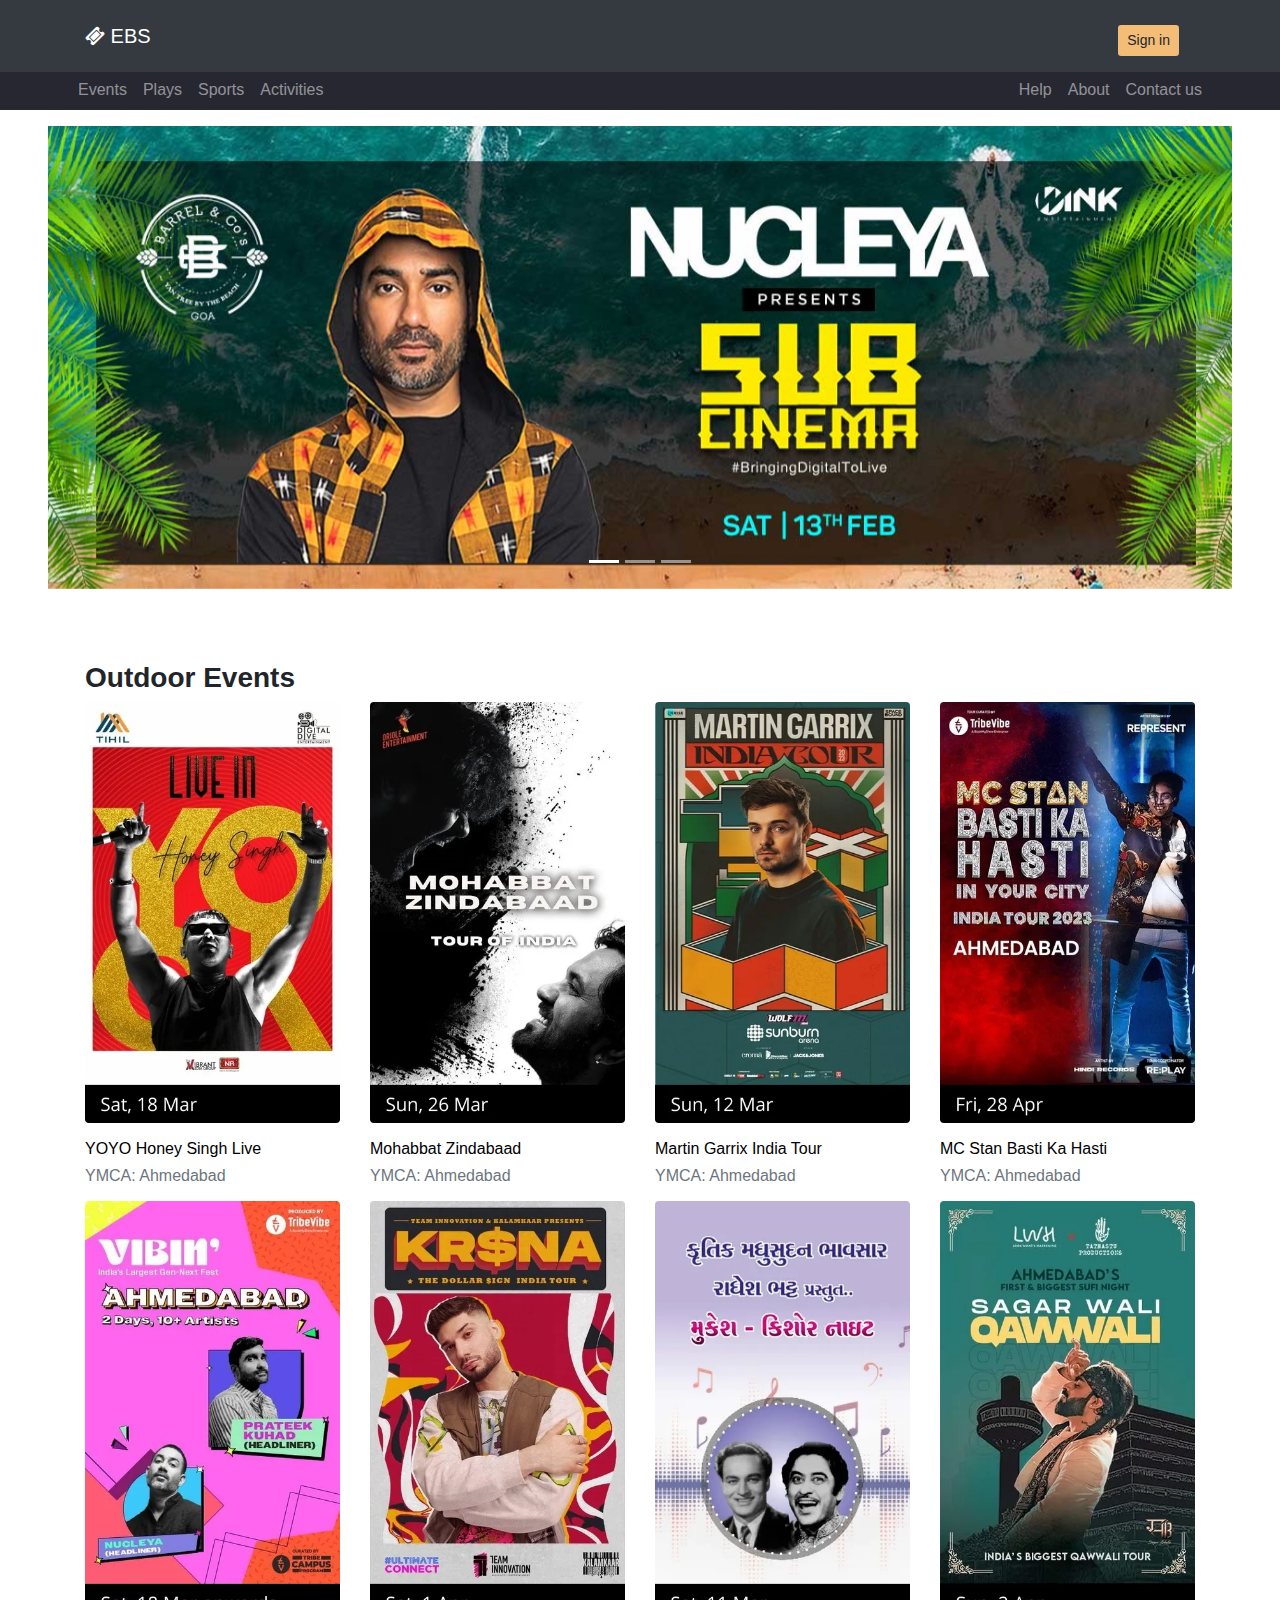
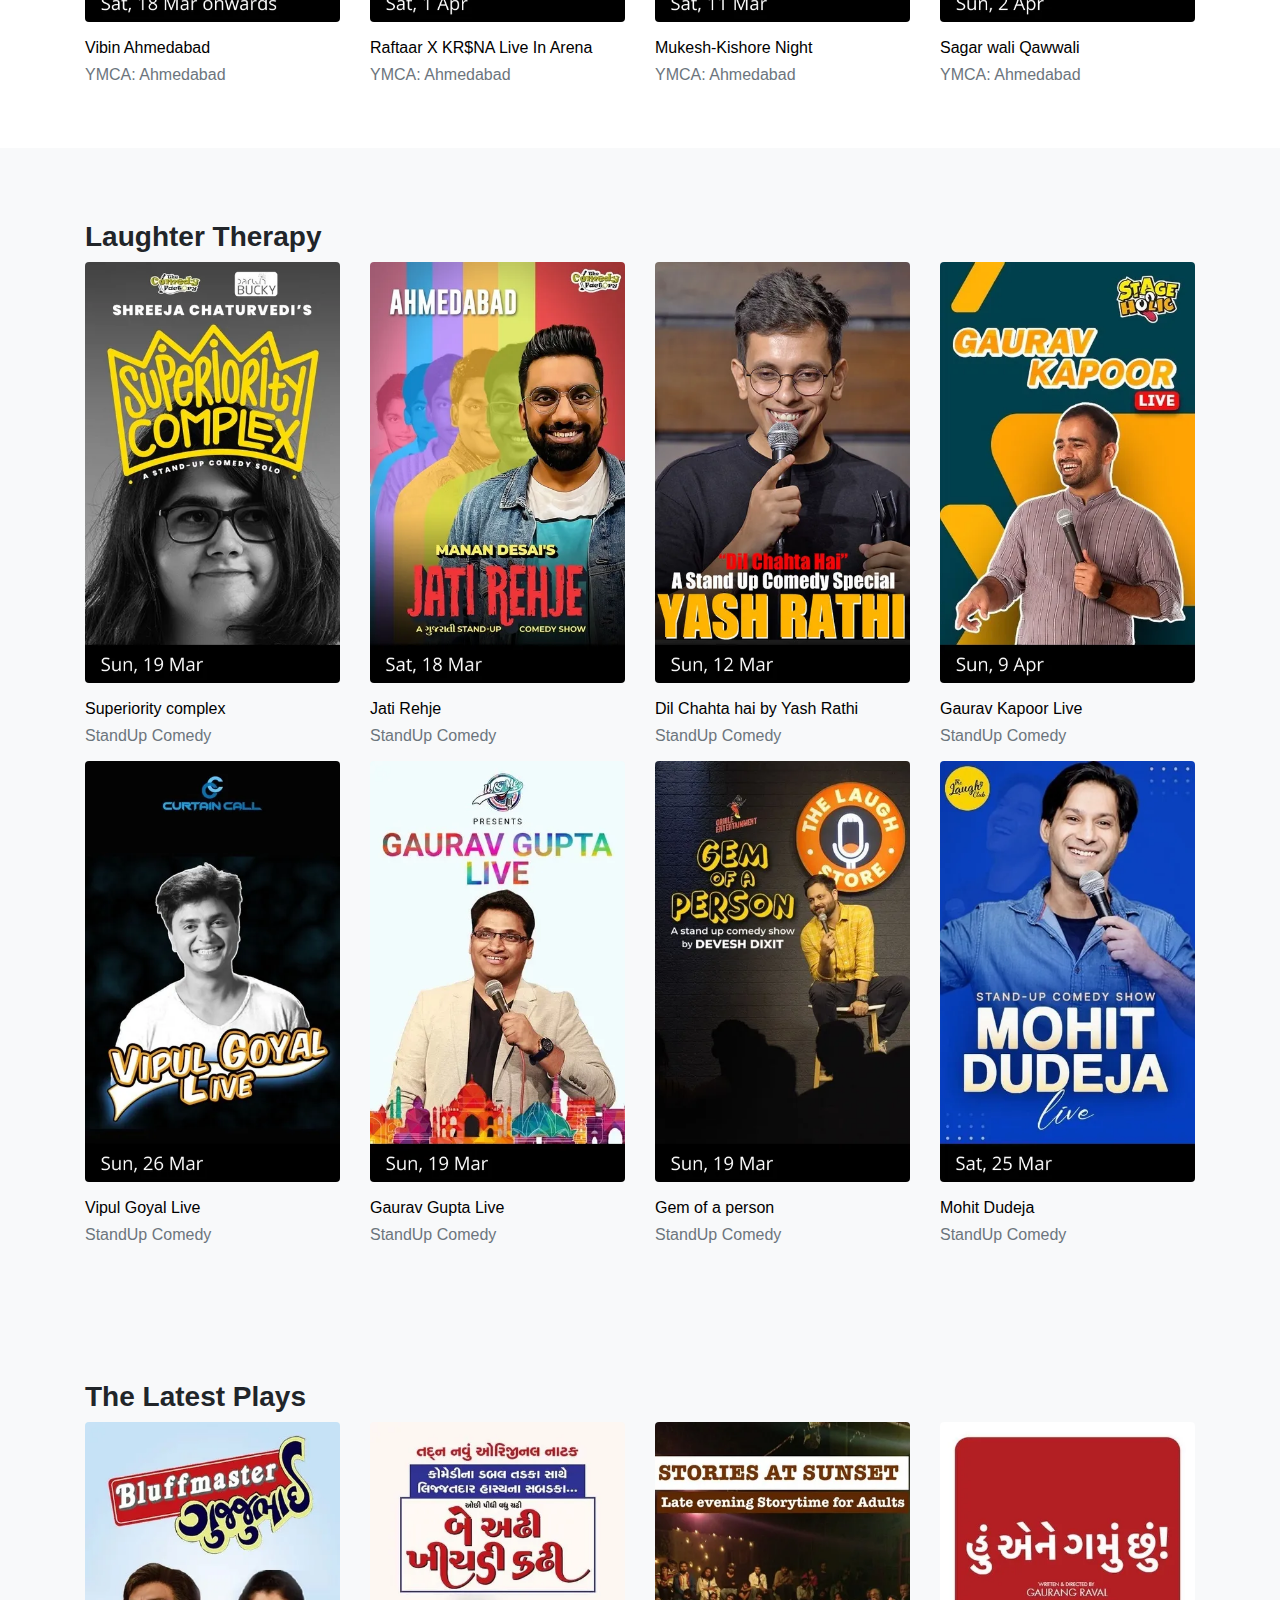
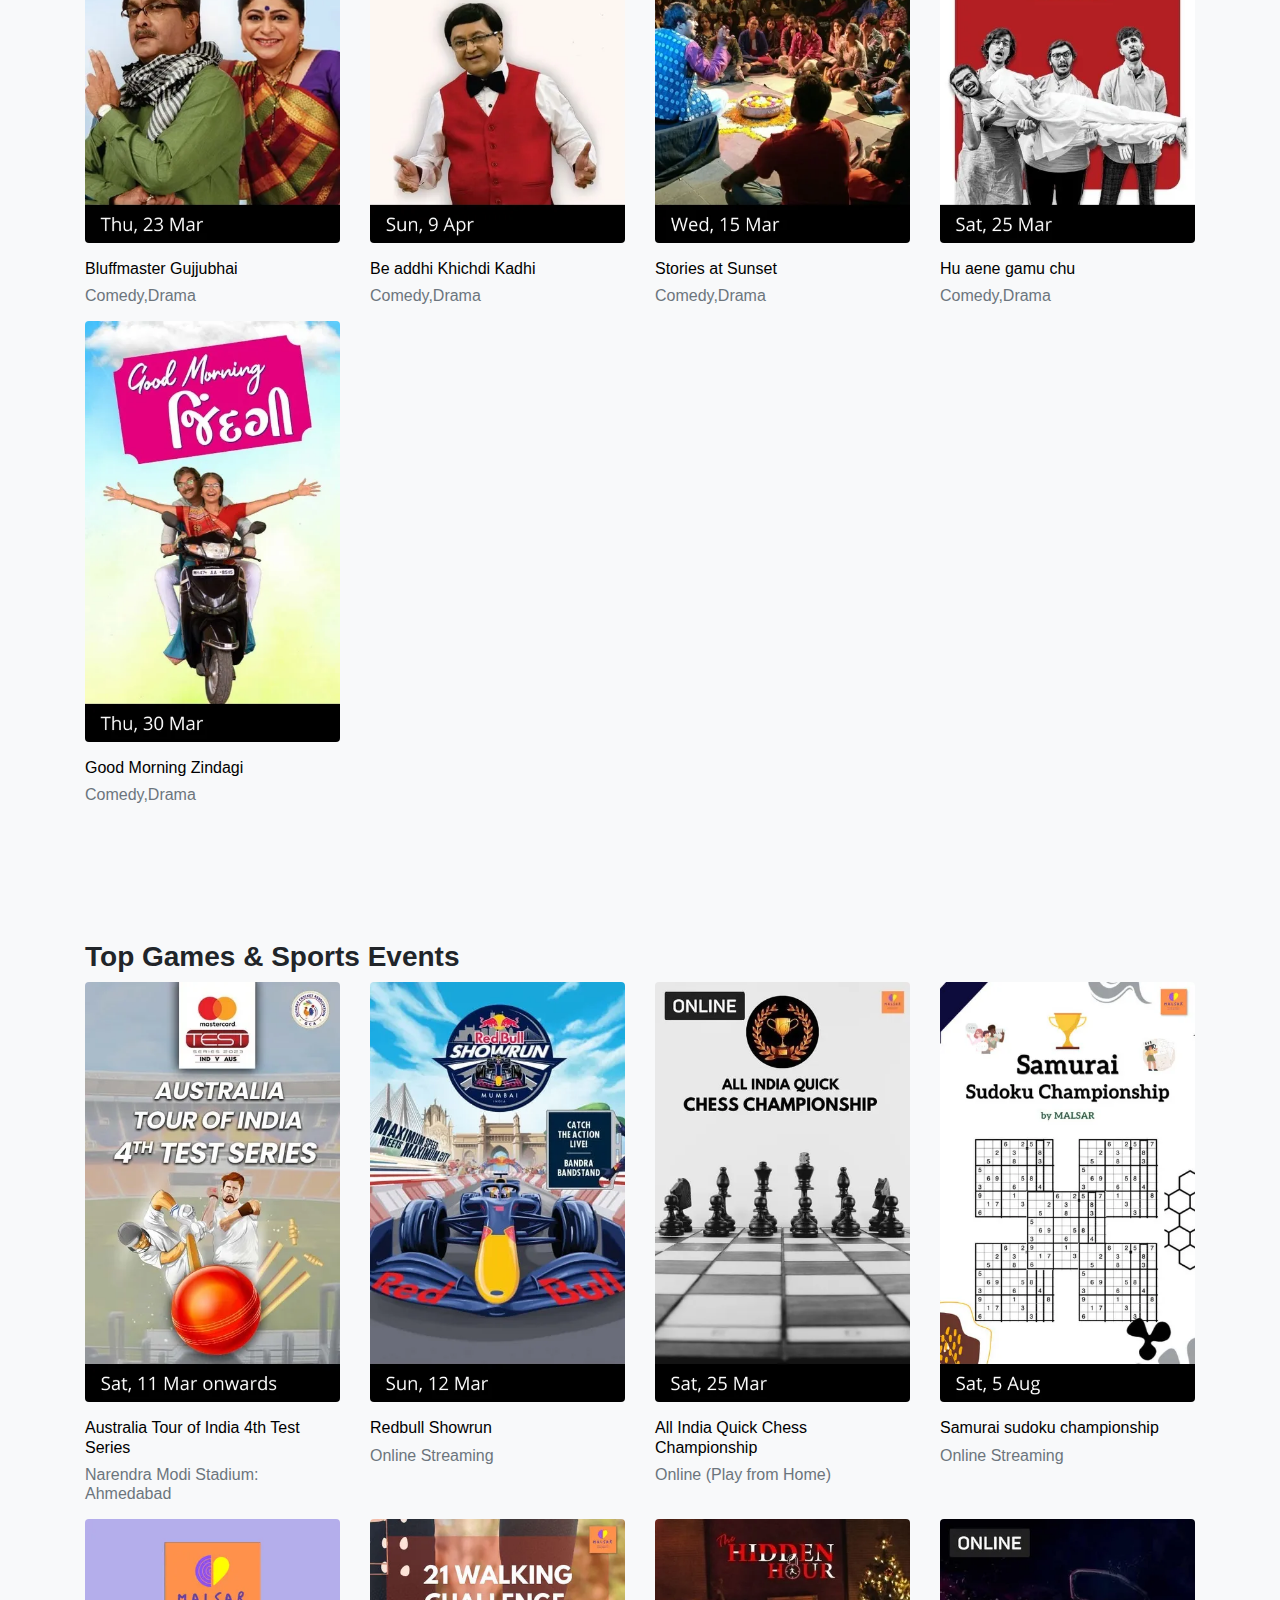
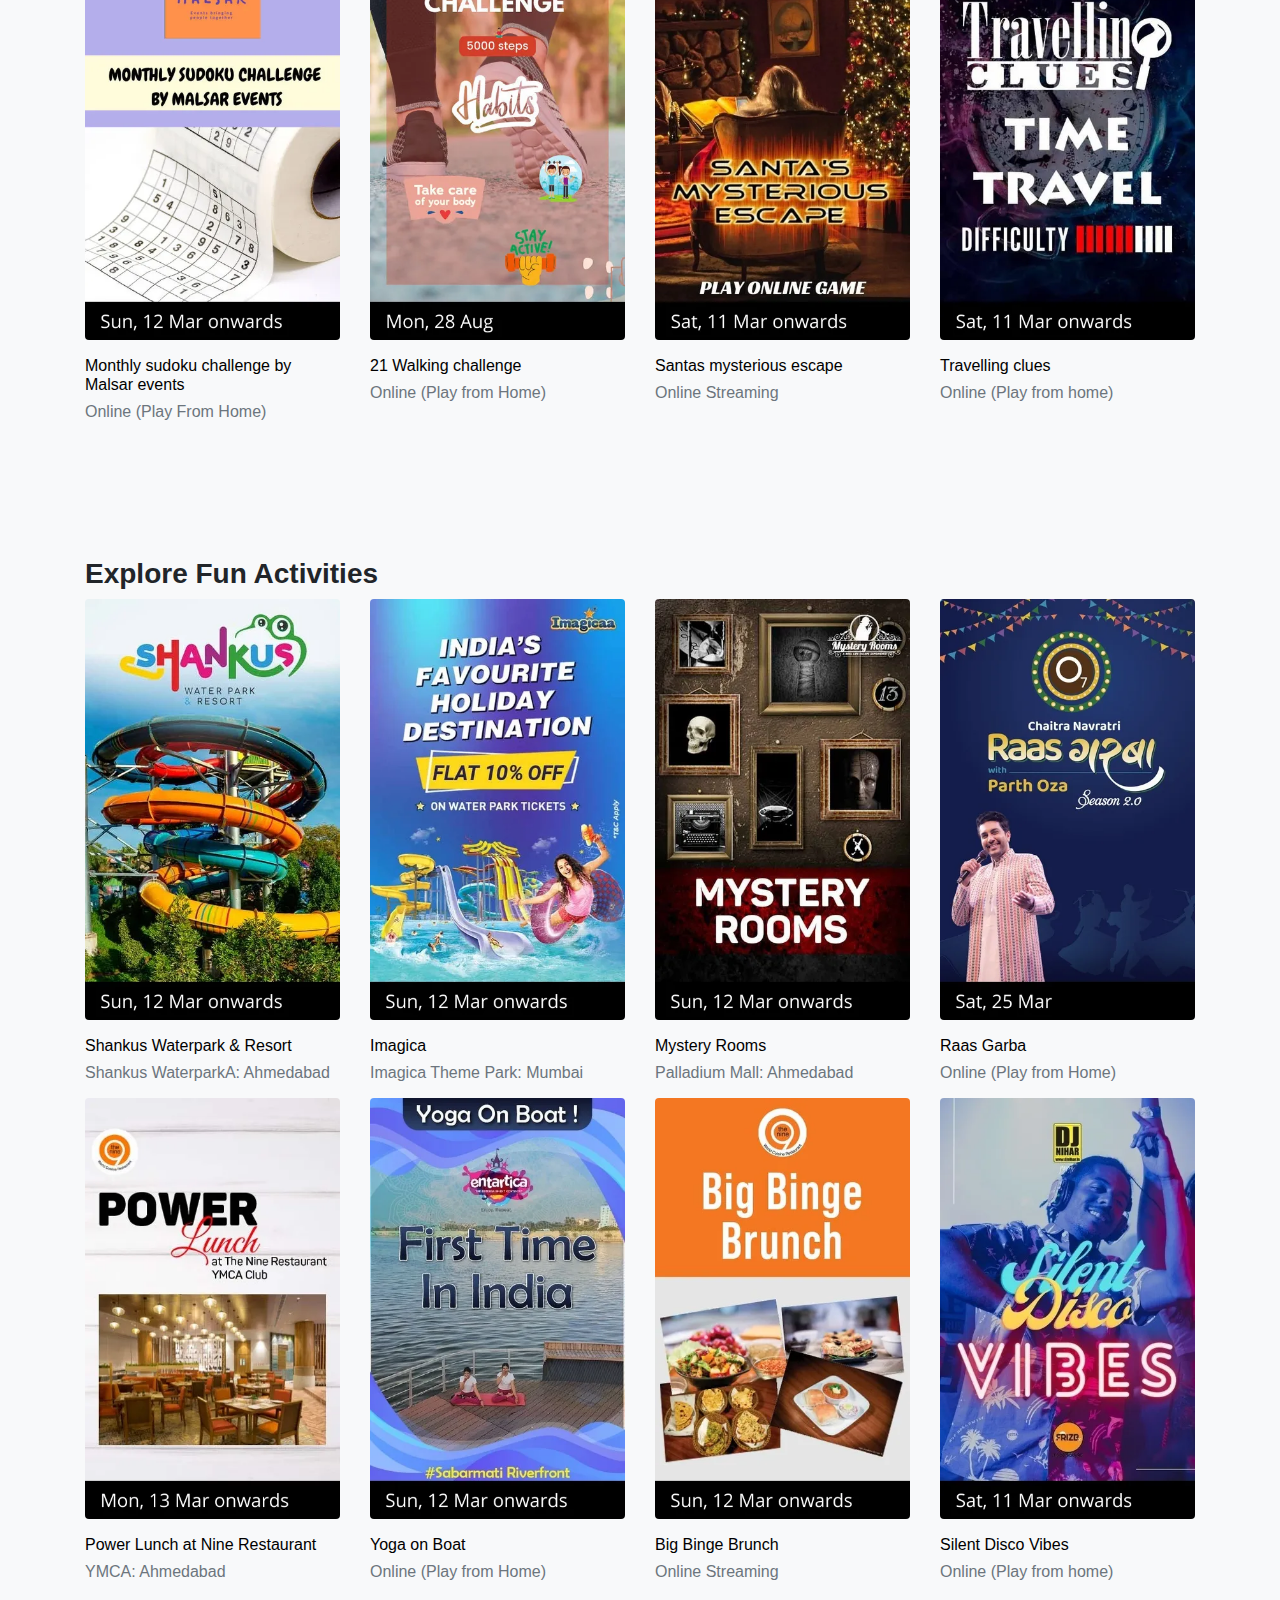
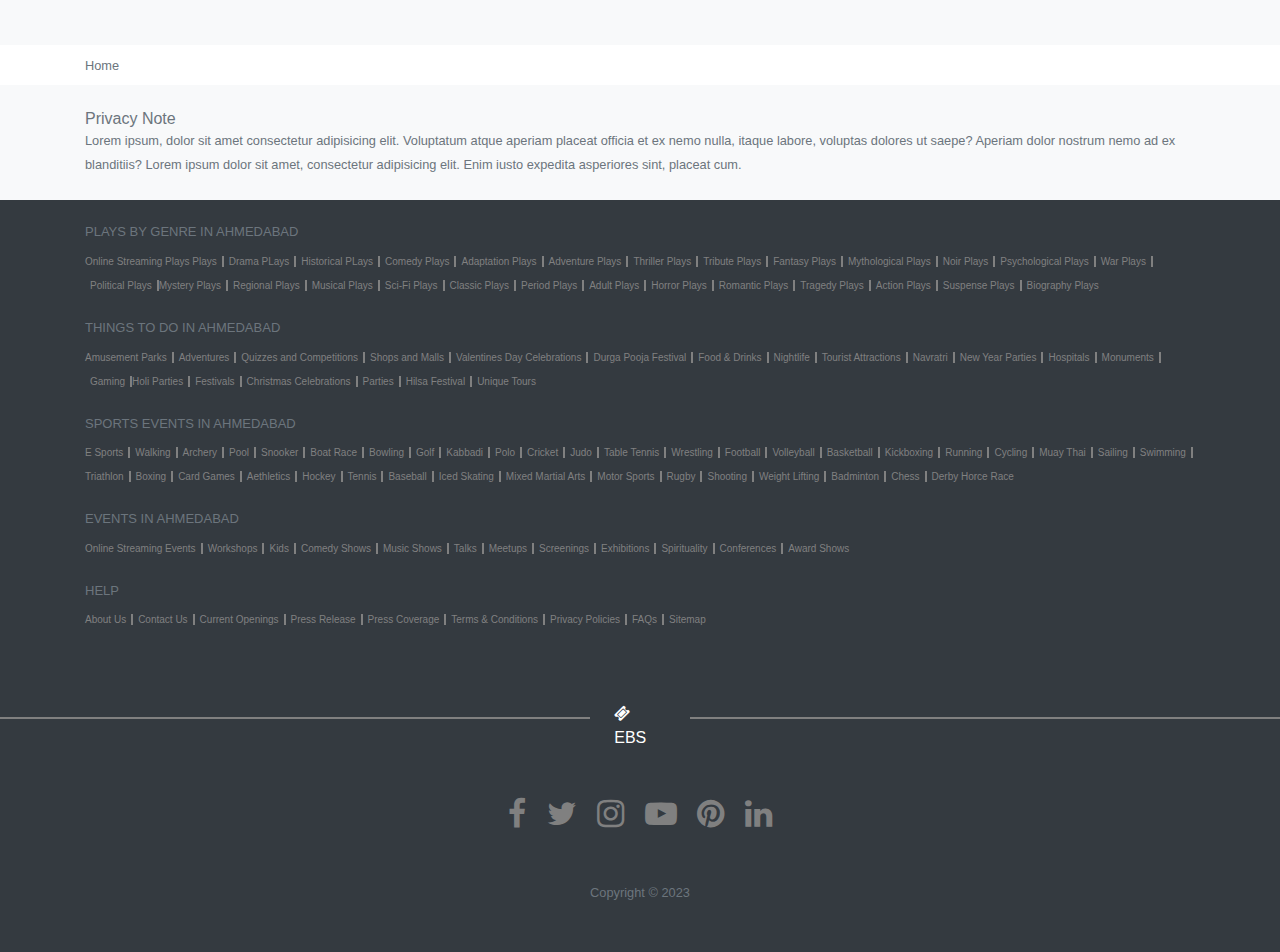
<file: index.html>
<!DOCTYPE html>
<html class="no-js" lang="en">

<head>
    <meta http-equiv="x-ua-compatible" content="ie=edge">
    <meta name="viewport" content="width=device-width, initial-scale=1.0" />
    <link rel="stylesheet" href="css/font-awesome.min.css">
    <link rel="stylesheet" href="css/bootstrap.css">
    <link rel="stylesheet" href="css/style.css">

    <title>Plays, Sports & Events near Ahmedabad - EBS</title>
</head>

<body id="home">
    <!--Navbar-->
    <nav class="navbar navbar-dark bg-dark fixed-top py-sm-2 py-md-3">
        <div class="container">
            <!-- logo -->
            <a class="navbar-brand d-none d-md-block" href="#home">
                <i class="fa fa-ticket"></i> EBS
            </a>

            <!-- Laptop Sign In -->
            <div id="homeSignIn">
                <form class="form-inline d-none d-md-block float-left">
                    <a class="btn btn-sm mr-3 ml-0 mt-2" style="background-color:#f3bc77" data-toggle="modal" data-target="#loginModal">Sign in</a>
                </form>
            </div>

            <!-- Logged In Username -->
            <div id="homeSignedIn" class="text-white">
                <div class="d-none d-md-block" onclick="openNav()">
                    <i class="fa fa-user-circle"></i><span id="signedUserName"></span>
                </div>
            </div>

            <!-- Mobile header -->
            <div class="d-flex flex-row flex-fill align-items-center d-sm-block d-md-none">
                <div class="flex-grow-1">
                    <div class="text-white mb-0">
                        <h4 class="mb-0"><i class="fa fa-ticket"></i> EBS</h4>
                    </div>
                </div>
                <div id="homeSignedIn" class="text-white">
                    <div onclick="openNav()">
                        <span id="signedUserNameMobile"></span>
                    </div>
                </div>
            </div>
        </div>
    </nav>


    <!-- Sidebar -->
    <div class="sidenav text-primary d-lg-block" id="mySidenav">
        <h5 class="bg-dark text-white py-4 pl-3" style="margin-top: -31px;">Hey!</h5>
        <a class="closebtn text-white" onclick="closeNav()">&times;</a>
        <a href="booking-history.html" class="px-3 sidebar-items">
            <svg xmlns="http://www.w3.org/2000/svg" width="20" height="20" viewBox="0 0 24 24">
                <path fill="#666" fill-rule="evenodd"
                    d="M9.5 2A3.5 3.5 0 0 1 13 5.5V6h3l.375 6H22v3a2 2 0 1 0 0 4v3H2L3 6h3v-.5A3.5 3.5 0 0 1 9.5 2zM21 13H7v1.17a3.001 3.001 0 0 1 0 5.66V21h14v-1.17a3.001 3.001 0 0 1 0-5.66V13zM6 7H3.94l-.876 14H6v-2a2 2 0 1 0 0-4v-3h9.372l-.311-5H13v2h-1V7H7v2H6V7zm8 7.5l.735 1.489 1.643.238-1.19 1.16.281 1.636L14 18.25l-1.47.773.281-1.637-1.189-1.159 1.643-.238L14 14.5zM9.5 3A2.5 2.5 0 0 0 7 5.5V6h5v-.5A2.5 2.5 0 0 0 9.5 3z">
                </path>
            </svg>
            &nbsp;Booking History
            </span>
        </a>
        <hr>
        <div id="sidebar-logoutbtn">
            <div onclick="logout()">
                <div class="d-flex flex-row align-items-center p-2 bg-white rounded">
                    
                    <a class="btn btn-outline-warning py-1 btn-block">Sign Out</a>
    
                </div>
            </div>
        </div>
    </div>



    <!--Below navbar-->
    <nav class="navbar navbar-expand navbar-dark nav-activities below-navbar">
        <div class="container">
            <div class="d-none d-md-block">
                <ul class="navbar-nav">
                    <li class="nav-item">
                        <a class="nav-link py-0" href="#events">Events</a>
                    </li>
                    <li class="nav-item">
                        <a class="nav-link py-0" href="#plays">Plays</a>
                    </li>
                    <li class="nav-item">
                        <a class="nav-link py-0" href="#sports">Sports</a>
                    </li>
                    <li class="nav-item">
                        <a class="nav-link py-0" href="#activities">Activities</a>
                    </li>

                </ul>
            </div>
            <div class="d-none d-lg-block">
                <ul class="navbar-nav ml-auto">
                    <li class="nav-item">
                        <a href="#" class="nav-link py-0">Help</a>
                    </li>
                    <li class="nav-item">
                        <a href="#" class="nav-link py-0">About</a>
                    </li>
                    <li class="nav-item">
                        <a href="#" class="nav-link py-0">Contact us</a>
                    </li>
                </ul>
            </div>


        </div>
    </nav>

    <!--heading carousel-->
    <section id="heading-slider" class="px-5 pt-3">

        <div class="row">
            <div class="col">
                <div id="carouselExampleControls" class="carousel slide" data-ride="carousel">
                    <ol class="carousel-indicators">
                        <li data-target="#carouselExampleControls" data-slide-to="0" class="active"></li>
                        <li data-target="#carouselExampleControls" data-slide-to="1"></li>
                        <li data-target="#carouselExampleControls" data-slide-to="2"></li>
                      </ol>
                    <div class="carousel-inner">
                      <div class="carousel-item active" data-interval="5000">
                        <img src="images/headCarousel-1.jpg" class="d-block w-100" alt="Nucleya Presents SUB Cinema" loading="lazy"
                        >
                      </div>
                      <div class="carousel-item" data-interval="2000">
                        <img src="images/headCarousel-2.jpg" class="d-block w-100" alt="Sunburn Home Festival 2.0" loading="lazy"
                        >
                      </div>
                      <div class="carousel-item">
                        <img src="images/headCarousel-3.jpg" class="d-block w-100" alt="Manoj Bajpayee Teaches Acting" loading="lazy"
                        >
                      </div>
                    </div>
                    <button class="carousel-control-prev" type="button" data-target="#carouselExampleControls" data-slide="prev">
                        <span class="carousel-control-prev-icon" aria-hidden="true"></span>
                        <span class="sr-only">Previous</span>
                    </button>
                    <button class="carousel-control-next" type="button" data-target="#carouselExampleControls" data-slide="next">
                        <span class="carousel-control-next-icon" aria-hidden="true"></span>
                        <span class="sr-only">Next</span>
                    </button>
                  </div>

            </div>
        </div>




    </section>

    <section id="main-content">
        <!--outdoor events-->
        <div id="events">
            <br>
            <!-- <br>
            <br> -->
            <section id="outdoor-events" class="py-5">
                <div class="container">
                    <div class="row">
                        <div class="col-md-6">
                            <h4 class="font-weight-bold h3">Outdoor Events
                            </h4>
                        </div>
                    </div>
                    <div class="row slick-recommended-movies" id="outdoorEvents">
                        
                    </div>
                </div>
            </section>
        </div>

        <div class="bg-light">
            <!--Laughter Therapy-->
            <br>
            <br>
            <br>
            <section id="outdoor-events" class="pb-5">
                <div class="container">
                    <div class="row">
                        <div class="col-md-6">
                            <h4 class="font-weight-bold h3">Laughter Therapy</h4>
                        </div>
                    </div>
                    <div class="row slick-recommended-movies" id="laughterTherapy">
                        
                    </div>
                </div>
            </section>

            <!--Latest Plays-->
            <div id="plays">
                <br>
                <br>
                <br>
                <section id="outdoor-events" class="pb-5">
                    <div class="container">
                        <div class="row">
                            <div class="col-md-6">
                                <h4 class="font-weight-bold h3">The Latest Plays</h4>
                            </div>
                        </div>
                        <div class="row slick-recommended-movies" id="playsSlider">
                            
                        </div>
                    </div>
                </section>
            </div>

            <!--Top games and sports events-->
            <div id="sports">
                <br>
                <br>
                <br>
                <section id="top-sports-events" class="pb-5">
                    <div class="container">
                        <div class="row">
                            <div class="col-md-6">
                                <h4 class="font-weight-bold h3">Top Games &amp; Sports Events</h4>
                            </div>
                        </div>
                        <div class="row slick-recommended-movies" id="topSports">
                            
                        </div>
                    </div>
                </section>
            </div>
            <!--explore fun activities-->
            <div id="activities">
                <br>
                <br>
                <br>
                <section id="fun-activities" class="pb-5">
                    <div class="container">
                        <div class="row">
                            <div class="col-md-6 ">
                                <h4 class="font-weight-bold h3">Explore Fun Activities</h4>
                            </div>
                        </div>
                        <div class="row slick-recommended-movies" id="funActivities">
                            
                        </div>
                    </div>
                </section>
            </div>
        </div>
    </section>

    <!--Footer section-->

    <!--Ipad and Mobile footer-->
    <div class="d-md-block d-lg-none mt-5">
        <nav class="navbar fixed-bottom navbar-light bg-light">
            <ul class="navbar-nav d-flex flex-row flex-fill text-center">
                <li class="nav-item flex-grow-1">
                    <a class="nav-link" href="#">
                        
                        <svg xmlns="http://www.w3.org/2000/svg" width="33px" height="33px" fill="#222539" class="bi bi-house-door-fill" viewBox="0 0 24 24">
                            <path d="M6.5 14.5v-3.505c0-.245.25-.495.5-.495h2c.25 0 .5.25.5.5v3.5a.5.5 0 0 0 .5.5h4a.5.5 0 0 0 .5-.5v-7a.5.5 0 0 0-.146-.354L13 5.793V2.5a.5.5 0 0 0-.5-.5h-1a.5.5 0 0 0-.5.5v1.293L8.354 1.146a.5.5 0 0 0-.708 0l-6 6A.5.5 0 0 0 1.5 7.5v7a.5.5 0 0 0 .5.5h4a.5.5 0 0 0 .5-.5Z"/>
                          </svg>
                        <br><small>Home</small>
                    </a>
                </li>
                
                <li class="nav-item flex-grow-1">
                    <a class="nav-link" href="#" data-toggle="modal" data-target="#loginModal">
                        <svg xmlns="http://www.w3.org/2000/svg" width="25px" height="33px" viewBox="0 0 24 24">
                            <path fill="#222539"
                                d="M12 11.044a4.5 4.5 0 1 1 0-9 4.5 4.5 0 0 1 0 9zM8.5 12h7a4.5 4.5 0 0 1 4.5 4.5V19a2 2 0 0 1-2 2H6a2 2 0 0 1-2-2v-2.5A4.5 4.5 0 0 1 8.5 12z">
                            </path>
                        </svg>
                        <br><small>Profile</small>
                    </a>
                </li>

            </ul>
        </nav>
    </div>

    <!--Laptop footer-->
    <div class="d-none d-lg-block">
        <!--Navigate to top-->
        <section id="home-nav" class="p-2">
            <div class="container">
                <small><a href="#home" class="text-muted text-decoration-none">Home</a></small>
            </div>
        </section>

        <!--Privacy note-->
        <section id="privacy-note" class="bg-light py-4">
            <div class="container text-muted">
                <h6 class="mb-0">Privacy Note</h6>
                <small>Lorem ipsum, dolor sit amet consectetur adipisicing elit. Voluptatum atque aperiam placeat
                    officia et ex nemo nulla, itaque labore, voluptas dolores ut saepe? Aperiam dolor nostrum nemo ad ex
                    blanditiis? Lorem ipsum dolor sit amet, consectetur adipisicing elit. Enim iusto expedita asperiores
                    sint, placeat cum.</small>
            </div>
        </section>

        <!--Footer links-->
        <section id="links" class="bg-dark text-muted">
            <div class="container">
                <div class="pb-2 pt-4">
                    <h6>Plays by Genre in Ahmedabad</h6>

                    <ul class="list-unstyled d-flex flex-row flex-wrap">
                        <li><a href="#" class="pl-0">Online Streaming Plays Plays</a></li>
                        <li><a href="#">Drama PLays</a></li>
                        <li><a href="#">Historical PLays</a></li>
                        <li><a href="#">Comedy Plays</a></li>
                        <li><a href="#">Adaptation Plays</a></li>
                        <li><a href="#">Adventure Plays</a></li>
                        <li><a href="#">Thriller Plays</a></li>
                        <li><a href="#">Tribute Plays</a></li>
                        <li><a href="#">Fantasy Plays</a></li>
                        <li><a href="#">Mythological Plays</a></li>
                        <li><a href="#">Noir Plays</a></li>
                        <li><a href="#">Psychological Plays</a></li>
                        <li><a href="#">War Plays</a></li>

                        <li><a href="#">Political Plays</a></li>
                        <li><a href="#" class="pl-0">Mystery Plays</a></li>
                        <li><a href="#">Regional Plays</a></li>
                        <li><a href="#">Musical Plays</a></li>
                        <li><a href="#">Sci-Fi Plays</a></li>
                        <li><a href="#">Classic Plays</a></li>
                        <li><a href="#">Period Plays</a></li>
                        <li><a href="#">Adult Plays</a></li>
                        <li><a href="#">Horror Plays</a></li>
                        <li><a href="#">Romantic Plays</a></li>
                        <li><a href="#">Tragedy Plays</a></li>
                        <li><a href="#">Action Plays</a></li>
                        <li><a href="#">Suspense Plays</a></li>
                        <li><a href="#" class="border-0">Biography Plays</a></li>
                    </ul>

                </div>

                <div class="pb-2">
                    <h6>Things To Do In Ahmedabad</h6>

                    <ul class="list-unstyled d-flex flex-row flex-wrap">
                        <li><a href="#" class="pl-0">Amusement Parks</a></li>
                        <li><a href="#">Adventures</a></li>
                        <li><a href="#">Quizzes and Competitions</a></li>
                        <li><a href="#">Shops and Malls</a></li>
                        <li><a href="#">Valentines Day Celebrations</a></li>
                        <li><a href="#">Durga Pooja Festival</a></li>
                        <li><a href="#">Food & Drinks</a></li>
                        <li><a href="#">Nightlife</a></li>
                        <li><a href="#">Tourist Attractions</a></li>
                        <li><a href="#">Navratri</a></li>
                        <li><a href="#">New Year Parties</a></li>
                        <li><a href="#">Hospitals</a></li>
                        <li><a href="#">Monuments</a></li>
                        <li><a href="#">Gaming</a></li>
                        <li><a href="#" class="pl-0">Holi Parties</a></li>
                        <li><a href="#">Festivals</a></li>
                        <li><a href="#">Christmas Celebrations</a></li>
                        <li><a href="#">Parties</a></li>
                        <li><a href="#">Hilsa Festival</a></li>
                        <li><a href="#" class="border-0">Unique Tours</a></li>

                    </ul>

                </div>

                <div class="pb-2">
                    <h6>Sports Events In Ahmedabad</h6>

                    <ul class="list-unstyled d-flex flex-row flex-wrap">
                        <li><a href="#" class="pl-0">E Sports</a></li>
                        <li><a href="#">Walking</a></li>
                        <li><a href="#">Archery</a></li>
                        <li><a href="#">Pool</a></li>
                        <li><a href="#">Snooker</a></li>
                        <li><a href="#">Boat Race</a></li>
                        <li><a href="#">Bowling</a></li>
                        <li><a href="#">Golf</a></li>
                        <li><a href="#">Kabbadi</a></li>
                        <li><a href="#">Polo</a></li>
                        <li><a href="#">Cricket</a></li>
                        <li><a href="#">Judo</a></li>
                        <li><a href="#">Table Tennis</a></li>
                        <li><a href="#">Wrestling</a></li>
                        <li><a href="#">Football</a></li>
                        <li><a href="#">Volleyball</a></li>
                        <li><a href="#">Basketball</a></li>
                        <li><a href="#">Kickboxing</a></li>
                        <li><a href="#">Running</a></li>
                        <li><a href="#">Cycling</a></li>
                        <li><a href="#">Muay Thai</a></li>
                        <li><a href="#">Sailing</a></li>
                        <li><a href="#">Swimming</a></li>
                        <li><a href="#" class="pl-0">Triathlon</a></li>
                        <li><a href="#">Boxing</a></li>
                        <li><a href="#">Card Games</a></li>
                        <li><a href="#">Aethletics</a></li>
                        <li><a href="#">Hockey</a></li>
                        <li><a href="#">Tennis</a></li>
                        <li><a href="#">Baseball</a></li>
                        <li><a href="#">Iced Skating</a></li>
                        <li><a href="#">Mixed Martial Arts</a></li>
                        <li><a href="#">Motor Sports</a></li>
                        <li><a href="#">Rugby</a></li>
                        <li><a href="#">Shooting</a></li>
                        <li><a href="#">Weight Lifting</a></li>
                        <li><a href="#">Badminton</a></li>
                        <li><a href="#">Chess</a></li>
                        <li><a href="#" class="border-0">Derby Horce Race</a></li>


                    </ul>

                </div>

                <div class="pb-2">
                    <h6>Events In Ahmedabad</h6>

                    <ul class="list-unstyled d-flex flex-row flex-wrap">
                        <li><a href="#" class="pl-0">Online Streaming Events</a></li>
                        <li><a href="#">Workshops</a></li>
                        <li><a href="#">Kids</a></li>
                        <li><a href="#">Comedy Shows</a></li>
                        <li><a href="#">Music Shows</a></li>
                        <li><a href="#">Talks</a></li>
                        <li><a href="#">Meetups</a></li>
                        <li><a href="#">Screenings</a></li>
                        <li><a href="#">Exhibitions</a></li>
                        <li><a href="#">Spirituality</a></li>
                        <li><a href="#">Conferences</a></li>
                        <li><a href="#" class="border-0">Award Shows</a></li>


                    </ul>

                </div>

                <div class="pb-2">
                    <h6>Help</h6>

                    <ul class="list-unstyled d-flex flex-row flex-wrap">
                        <li><a href="#" class="pl-0">About Us</a></li>
                        <li><a href="#">Contact Us</a></li>
                        <li><a href="#">Current Openings</a></li>
                        <li><a href="#">Press Release</a></li>
                        <li><a href="#">Press Coverage</a></li>
                        <li><a href="#">Terms & Conditions</a></li>
                        <li><a href="#">Privacy Policies</a></li>
                        <li><a href="#">FAQs</a></li>

                        <li><a href="#" class="border-0">Sitemap</a></li>


                    </ul>

                </div>

            </div>

            <div class="d-flex justify-content-center align-items-baseline py-5 footer-logo">
                <span></span>
                <a href="#" class="mx-4 text-white text-decoration-none">
                    <i class="fa fa-ticket"></i> EBS
                </a>
                <span></span>
            </div>

            <div class="socials">
                <div class="container text-center pb-5">
                    <a href="https://www.facebook.com/"><i class="fa fa-facebook fa-2x mx-2"></i></a>
                    <a href="https://www.twitter.com/"><i class="fa fa-twitter fa-2x mx-2"></i></a>
                    <a href="https://www.instagram.com/"><i class="fa fa-instagram fa-2x mx-2"></i></a>
                    <a href="https://www.youtube.com/"><i class="fa fa-youtube-play fa-2x mx-2"></i></a>
                    <a href="https://www.pinterest.com/"><i class="fa fa-pinterest fa-2x mx-2"></i></a>
                    <a href="https://www.linkedin.com/"><i class="fa fa-linkedin fa-2x mx-2"></i></a>
                </div>
            </div>

            <div class="copyright text-center pb-5">
                <small>Copyright &copy; 2023</small>
            </div>
        </section>
    </div>

    <!-- Login Modal -->
    <div class="modal fade" id="loginModal" tabindex="-1" aria-labelledby="loginModalLabel" aria-hidden="true">
        <div class="modal-dialog">
            <div class="modal-content">
                <div class="modal-header">
                    <h2 class="modal-title" id="loginModalLabel">Login</h2>
                    <button type="button" class="close" data-dismiss="modal" aria-label="Close">
                        <span aria-hidden="true">&times;</span>
                    </button>
                </div>
                <div class="modal-body text-center">
                    <form class="mb-4">
                        <div class="form-group">
                            <input type="number" name="" id="loginNo" class="form-control" placeholder="Enter Contact Number"
                             required>
                        </div>
                        <div class="form-group">
                            <input type="password" name="" id="loginPass" class="form-control" placeholder="Enter Password"
                                required>
                        </div>
                        <input type="submit" value="Login" class="btn btn-block" style="background-color:#f3bc77" id="btnLogin" onclick="Login()">
                    </form>

                    <a href="#" class="text-danger" id="next-trigger"><small>Don't have a account? Register
                            Yourself</small></a>
                </div>

            </div>
        </div>
    </div>

    <!-- Register Modal -->
    <div class="modal fade" id="registerModal" tabindex="-1" aria-labelledby="registerModalLabel" aria-hidden="true">
        <div class="modal-dialog">
            <div class="modal-content">
                <div class="modal-header">
                    <h2 class="modal-title" id="registerModalLabel">Register</h2>
                    <button type="button" class="close" data-dismiss="modal" aria-label="Close">
                        <span aria-hidden="true">&times;</span>
                    </button>
                </div>
                <div class="modal-body text-center">
                    <form class="mb-4">
                        <div class="form-group">
                            <input type="text" name="" id="userName" class="form-control" placeholder="Enter Name" required>
                        </div>
                        <div class="form-group">
                            <input type="number" name="" id="userContact" class="form-control" placeholder="Enter Contact Number"
                                maxlength="10" required>
                        </div>
                        <div class="form-group">
                            <input type="password" name="" id="userPassword" class="form-control" placeholder="Enter Password"
                                required>
                        </div>
                        <div class="form-group">
                            <input type="password" name="" id="userConfirm" class="form-control" placeholder="Confirm Password"
                                required>
                        </div>
                        <input type="submit" value="Register" class="btn btn-block" style="background-color:#f3bc77" id="btnRegister" onclick="Register()">
                    </form>

                    <a href="#" class="text-danger" id="back-trigger" data-dismiss="modal"><small>Already have an
                            account? Login</small></a>
                </div>

            </div>
        </div>
    </div>


    <script src="js/jquery.min.js"></script>
    <script src="js/popper.min.js"></script>
    <script src="js/bootstrap.min.js"></script>

    <script src="js/storeData.js"></script>
    <script src="js/userLogin.js"></script>
    <script src="js/userIndex.js"></script>
    <script src="js/main.js"></script>

    <script>
        let openNav = () => {
            document.getElementById('mySidenav').style.width = "400px"
            document.getElementById('mySidenav').style.marginTop = "-25px"
        }

        let closeNav = () => {
            document.getElementById('mySidenav').style.width = "0px"
        }
    </script>



    
    
</body>

</html>
</file>
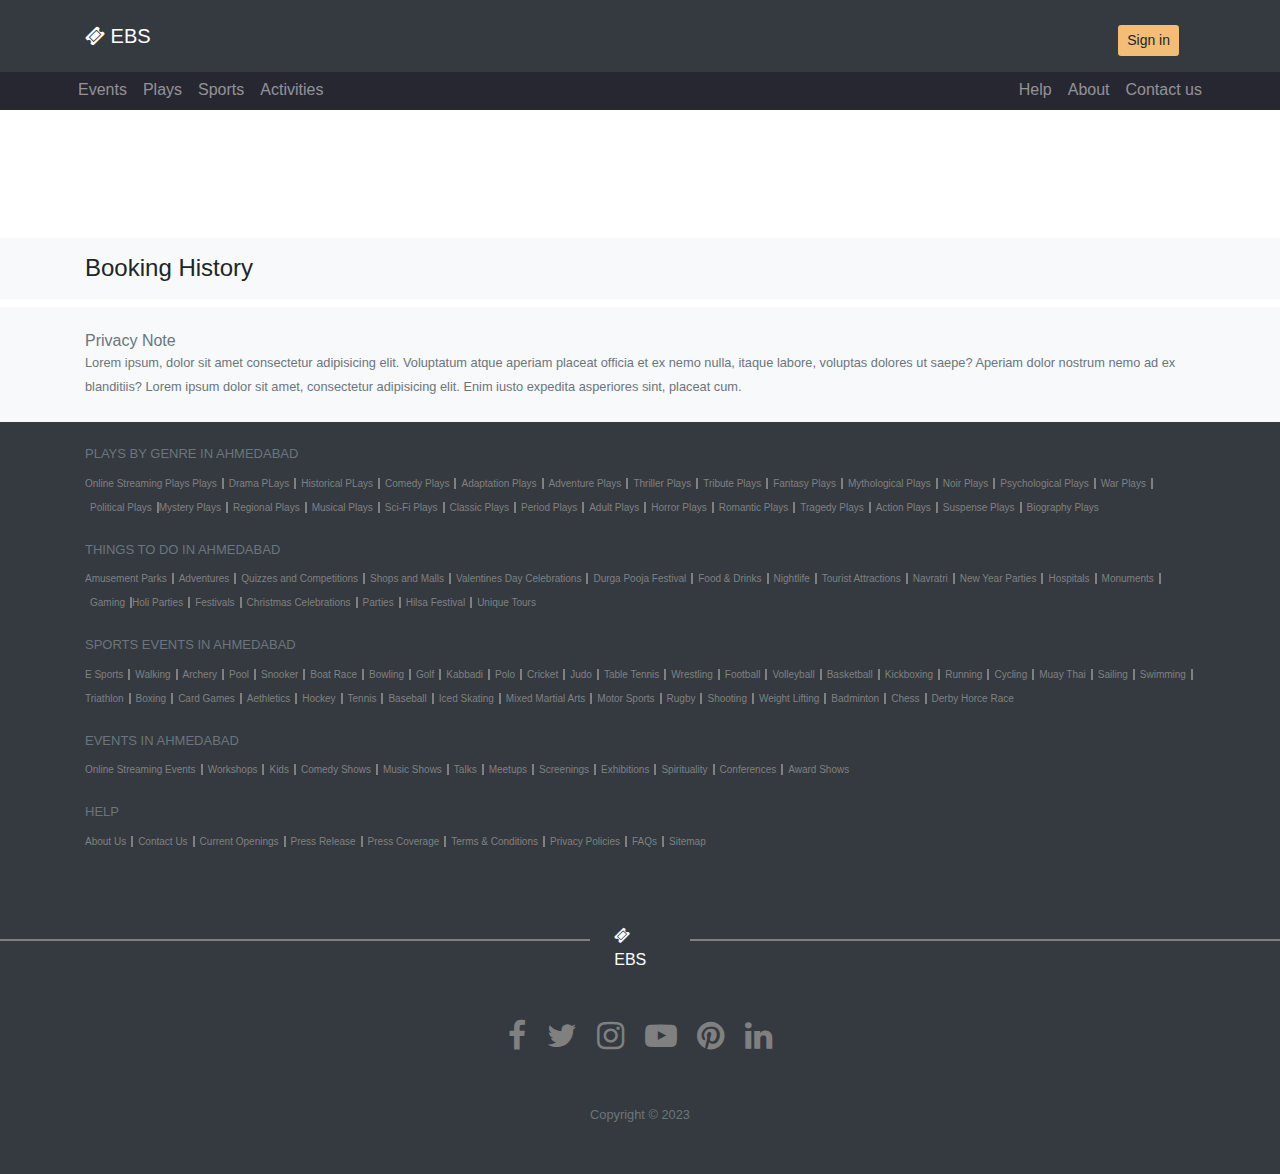
<file: booking-history.html>
<!DOCTYPE html>
<html class="no-js" lang="en">

<head>
    <meta http-equiv="x-ua-compatible" content="ie=edge">
    <meta name="viewport" content="width=device-width, initial-scale=1.0" />
    <link rel="stylesheet" href="css/font-awesome.min.css">
    <link rel="stylesheet" href="css/bootstrap.css">
    <link rel="stylesheet" href="css/style.css">

    <title>Booking History - EBS</title>
</head>

<body id="home">
    <!--Navbar-->
    <nav class="navbar navbar-dark bg-dark fixed-top py-sm-2 py-md-3">
        <div class="container">
            <!-- logo -->
            <a class="navbar-brand d-none d-md-block" href="index.html">
                <i class="fa fa-ticket"></i> EBS
            </a>

            <!-- Laptop Sign In -->
            <div id="homeSignIn">
                <form class="form-inline d-none d-md-block float-left">
                    <a class="btn btn-sm mr-3 ml-0 mt-2" style="background-color:#f3bc77" data-toggle="modal" data-target="#loginModal">Sign in</a>
                </form>
            </div>

            <!-- Logged In Username -->
            <div id="homeSignedIn" class="text-white">
                <div class="d-none d-md-block" onclick="openNav()">
                    <i class="fa fa-user-circle"></i><span id="signedUserName"></span>
                </div>
            </div>

            <!-- Mobile header -->
            <div class="d-flex flex-row flex-fill align-items-center d-sm-block d-md-none">
                <div class="flex-grow-1">
                    <div class="text-white mb-0">
                        <h4 class="mb-0"><i class="fa fa-ticket"></i> EBS</h4>
                    </div>
                </div>
                <div id="homeSignedIn" class="text-white">
                    <div onclick="openNav()">
                        <span id="signedUserNameMobile"></span>
                    </div>
                </div>
            </div>
        </div>
    </nav>

    <div class="sidenav text-primary d-lg-block" id="mySidenav">
        <h5 class="bg-dark text-white py-4 pl-3" style="margin-top: -31px;">Hey!</h5>
        <a href="javascript:void(0)" class="closebtn text-white" onclick="closeNav()">&times;</a>
        <a href="booking-history.html" class="px-3 sidebar-items">
            <svg xmlns="http://www.w3.org/2000/svg" width="20" height="20" viewBox="0 0 24 24">
                <path fill="#666" fill-rule="evenodd"
                    d="M9.5 2A3.5 3.5 0 0 1 13 5.5V6h3l.375 6H22v3a2 2 0 1 0 0 4v3H2L3 6h3v-.5A3.5 3.5 0 0 1 9.5 2zM21 13H7v1.17a3.001 3.001 0 0 1 0 5.66V21h14v-1.17a3.001 3.001 0 0 1 0-5.66V13zM6 7H3.94l-.876 14H6v-2a2 2 0 1 0 0-4v-3h9.372l-.311-5H13v2h-1V7H7v2H6V7zm8 7.5l.735 1.489 1.643.238-1.19 1.16.281 1.636L14 18.25l-1.47.773.281-1.637-1.189-1.159 1.643-.238L14 14.5zM9.5 3A2.5 2.5 0 0 0 7 5.5V6h5v-.5A2.5 2.5 0 0 0 9.5 3z">
                </path>
            </svg>
            &nbsp;Booking History
            </span>
        </a>
        <hr>
        
        <div id="sidebar-logoutbtn">
            <div onclick="logout()">
                <div class="d-flex flex-row align-items-center p-2 bg-white rounded">
                    
                    <a class="btn btn-outline-warning py-1 btn-block">Sign Out</a>

                </div>
            </div>
        </div>
    </div>

    <!--Below navbar-->
    <nav class="navbar navbar-expand navbar-dark nav-activities below-navbar">
        <div class="container">
            <div class="d-none d-md-block">
                <ul class="navbar-nav">
                    <li class="nav-item">
                        <a class="nav-link py-0" href="#">Events</a>
                    </li>
                    <li class="nav-item">
                        <a class="nav-link py-0" href="#">Plays</a>
                    </li>
                    <li class="nav-item">
                        <a class="nav-link py-0" href="#">Sports</a>
                    </li>
                    <li class="nav-item">
                        <a class="nav-link py-0" href="#">Activities</a>
                    </li>

                </ul>
            </div>
            <div class="d-none d-lg-block">
                <ul class="navbar-nav ml-auto">
                    <li class="nav-item">
                        <a href="#" class="nav-link py-0">Help</a>
                    </li>
                    <li class="nav-item">
                        <a href="#" class="nav-link py-0">About</a>
                    </li>
                    <li class="nav-item">
                        <a href="#" class="nav-link py-0">Contact us</a>
                    </li>
                </ul>
            </div>


        </div>
    </nav>

    <div id="booking-history">
        <!--Booking History Section-->
        <div>
            <div class="d-flex d-inline align-items-center"
                >
                <div class="d-none d-md-block">
                    <i class="fa fa-user-circle fa-5x text-white-50 px-3 py-4"></i>
                </div>
                <div id="signedHistoryUserName" class="display-4 text-muted"></div>
            </div>
        </div>
        <div class="bg-light">
            <div class="container">
                <div class="py-3 h4 font-weight-normal">
                    Booking History
                </div>
                <div id="tickets">
    
                    <!--Event Bookings history-->
                    <div id="history">

                    </div>
    
                </div>
    
    
            </div>
        </div>
    </div>

    <!--Footer section-->

    <!--Ipad and Mobile footer-->
    <div class="d-md-block d-lg-none mt-5">
        <nav class="navbar fixed-bottom navbar-light bg-light">
            <ul class="navbar-nav d-flex flex-row flex-fill text-center">
                <li class="nav-item flex-grow-1">
                    <a class="nav-link" href="index.html">
                        
                        <svg xmlns="http://www.w3.org/2000/svg" width="33px" height="33px" fill="#222539" class="bi bi-house-door-fill" viewBox="0 0 24 24">
                            <path d="M6.5 14.5v-3.505c0-.245.25-.495.5-.495h2c.25 0 .5.25.5.5v3.5a.5.5 0 0 0 .5.5h4a.5.5 0 0 0 .5-.5v-7a.5.5 0 0 0-.146-.354L13 5.793V2.5a.5.5 0 0 0-.5-.5h-1a.5.5 0 0 0-.5.5v1.293L8.354 1.146a.5.5 0 0 0-.708 0l-6 6A.5.5 0 0 0 1.5 7.5v7a.5.5 0 0 0 .5.5h4a.5.5 0 0 0 .5-.5Z"/>
                          </svg>
                        <br><small>Home</small>
                    </a>
                </li>
                
                <li class="nav-item flex-grow-1">
                    <a class="nav-link" href="#" data-toggle="modal" data-target="#loginModal">
                        <svg xmlns="http://www.w3.org/2000/svg" width="25px" height="33px" viewBox="0 0 24 24">
                            <path fill="#222539"
                                d="M12 11.044a4.5 4.5 0 1 1 0-9 4.5 4.5 0 0 1 0 9zM8.5 12h7a4.5 4.5 0 0 1 4.5 4.5V19a2 2 0 0 1-2 2H6a2 2 0 0 1-2-2v-2.5A4.5 4.5 0 0 1 8.5 12z">
                            </path>
                        </svg>
                        <br><small>Profile</small>
                    </a>
                </li>

            </ul>
        </nav>
    </div>

    <!--Laptop footer-->
    <div class="d-none d-lg-block">
        <!--Privacy note-->
        <section id="privacy-note" class="bg-light py-4">
            <div class="container text-muted">
                <h6 class="mb-0">Privacy Note</h6>
                <small>Lorem ipsum, dolor sit amet consectetur adipisicing elit. Voluptatum atque aperiam placeat
                    officia et ex nemo nulla, itaque labore, voluptas dolores ut saepe? Aperiam dolor nostrum nemo ad ex
                    blanditiis? Lorem ipsum dolor sit amet, consectetur adipisicing elit. Enim iusto expedita asperiores
                    sint, placeat cum.</small>
            </div>
        </section>

        <!--Footer links-->
        <section id="links" class="bg-dark text-muted">
            <div class="container">
                <div class="pb-2 pt-4">
                    <h6>Plays by Genre in Ahmedabad</h6>

                    <ul class="list-unstyled d-flex flex-row flex-wrap">
                        <li><a href="#" class="pl-0">Online Streaming Plays Plays</a></li>
                        <li><a href="#">Drama PLays</a></li>
                        <li><a href="#">Historical PLays</a></li>
                        <li><a href="#">Comedy Plays</a></li>
                        <li><a href="#">Adaptation Plays</a></li>
                        <li><a href="#">Adventure Plays</a></li>
                        <li><a href="#">Thriller Plays</a></li>
                        <li><a href="#">Tribute Plays</a></li>
                        <li><a href="#">Fantasy Plays</a></li>
                        <li><a href="#">Mythological Plays</a></li>
                        <li><a href="#">Noir Plays</a></li>
                        <li><a href="#">Psychological Plays</a></li>
                        <li><a href="#">War Plays</a></li>

                        <li><a href="#">Political Plays</a></li>
                        <li><a href="#" class="pl-0">Mystery Plays</a></li>
                        <li><a href="#">Regional Plays</a></li>
                        <li><a href="#">Musical Plays</a></li>
                        <li><a href="#">Sci-Fi Plays</a></li>
                        <li><a href="#">Classic Plays</a></li>
                        <li><a href="#">Period Plays</a></li>
                        <li><a href="#">Adult Plays</a></li>
                        <li><a href="#">Horror Plays</a></li>
                        <li><a href="#">Romantic Plays</a></li>
                        <li><a href="#">Tragedy Plays</a></li>
                        <li><a href="#">Action Plays</a></li>
                        <li><a href="#">Suspense Plays</a></li>
                        <li><a href="#" class="border-0">Biography Plays</a></li>
                    </ul>

                </div>

                <div class="pb-2">
                    <h6>Things To Do In Ahmedabad</h6>

                    <ul class="list-unstyled d-flex flex-row flex-wrap">
                        <li><a href="#" class="pl-0">Amusement Parks</a></li>
                        <li><a href="#">Adventures</a></li>
                        <li><a href="#">Quizzes and Competitions</a></li>
                        <li><a href="#">Shops and Malls</a></li>
                        <li><a href="#">Valentines Day Celebrations</a></li>
                        <li><a href="#">Durga Pooja Festival</a></li>
                        <li><a href="#">Food & Drinks</a></li>
                        <li><a href="#">Nightlife</a></li>
                        <li><a href="#">Tourist Attractions</a></li>
                        <li><a href="#">Navratri</a></li>
                        <li><a href="#">New Year Parties</a></li>
                        <li><a href="#">Hospitals</a></li>
                        <li><a href="#">Monuments</a></li>
                        <li><a href="#">Gaming</a></li>
                        <li><a href="#" class="pl-0">Holi Parties</a></li>
                        <li><a href="#">Festivals</a></li>
                        <li><a href="#">Christmas Celebrations</a></li>
                        <li><a href="#">Parties</a></li>
                        <li><a href="#">Hilsa Festival</a></li>
                        <li><a href="#" class="border-0">Unique Tours</a></li>

                    </ul>

                </div>

                <div class="pb-2">
                    <h6>Sports Events In Ahmedabad</h6>

                    <ul class="list-unstyled d-flex flex-row flex-wrap">
                        <li><a href="#" class="pl-0">E Sports</a></li>
                        <li><a href="#">Walking</a></li>
                        <li><a href="#">Archery</a></li>
                        <li><a href="#">Pool</a></li>
                        <li><a href="#">Snooker</a></li>
                        <li><a href="#">Boat Race</a></li>
                        <li><a href="#">Bowling</a></li>
                        <li><a href="#">Golf</a></li>
                        <li><a href="#">Kabbadi</a></li>
                        <li><a href="#">Polo</a></li>
                        <li><a href="#">Cricket</a></li>
                        <li><a href="#">Judo</a></li>
                        <li><a href="#">Table Tennis</a></li>
                        <li><a href="#">Wrestling</a></li>
                        <li><a href="#">Football</a></li>
                        <li><a href="#">Volleyball</a></li>
                        <li><a href="#">Basketball</a></li>
                        <li><a href="#">Kickboxing</a></li>
                        <li><a href="#">Running</a></li>
                        <li><a href="#">Cycling</a></li>
                        <li><a href="#">Muay Thai</a></li>
                        <li><a href="#">Sailing</a></li>
                        <li><a href="#">Swimming</a></li>
                        <li><a href="#" class="pl-0">Triathlon</a></li>
                        <li><a href="#">Boxing</a></li>
                        <li><a href="#">Card Games</a></li>
                        <li><a href="#">Aethletics</a></li>
                        <li><a href="#">Hockey</a></li>
                        <li><a href="#">Tennis</a></li>
                        <li><a href="#">Baseball</a></li>
                        <li><a href="#">Iced Skating</a></li>
                        <li><a href="#">Mixed Martial Arts</a></li>
                        <li><a href="#">Motor Sports</a></li>
                        <li><a href="#">Rugby</a></li>
                        <li><a href="#">Shooting</a></li>
                        <li><a href="#">Weight Lifting</a></li>
                        <li><a href="#">Badminton</a></li>
                        <li><a href="#">Chess</a></li>
                        <li><a href="#" class="border-0">Derby Horce Race</a></li>


                    </ul>

                </div>

                <div class="pb-2">
                    <h6>Events In Ahmedabad</h6>

                    <ul class="list-unstyled d-flex flex-row flex-wrap">
                        <li><a href="#" class="pl-0">Online Streaming Events</a></li>
                        <li><a href="#">Workshops</a></li>
                        <li><a href="#">Kids</a></li>
                        <li><a href="#">Comedy Shows</a></li>
                        <li><a href="#">Music Shows</a></li>
                        <li><a href="#">Talks</a></li>
                        <li><a href="#">Meetups</a></li>
                        <li><a href="#">Screenings</a></li>
                        <li><a href="#">Exhibitions</a></li>
                        <li><a href="#">Spirituality</a></li>
                        <li><a href="#">Conferences</a></li>
                        <li><a href="#" class="border-0">Award Shows</a></li>


                    </ul>

                </div>

                <div class="pb-2">
                    <h6>Help</h6>

                    <ul class="list-unstyled d-flex flex-row flex-wrap">
                        <li><a href="#" class="pl-0">About Us</a></li>
                        <li><a href="#">Contact Us</a></li>
                        <li><a href="#">Current Openings</a></li>
                        <li><a href="#">Press Release</a></li>
                        <li><a href="#">Press Coverage</a></li>
                        <li><a href="#">Terms & Conditions</a></li>
                        <li><a href="#">Privacy Policies</a></li>
                        <li><a href="#">FAQs</a></li>

                        <li><a href="#" class="border-0">Sitemap</a></li>


                    </ul>

                </div>

            </div>

            <div class="d-flex justify-content-center align-items-baseline py-5 footer-logo">
                <span></span>
                <a href="#" class="mx-4 text-white text-decoration-none">
                    
                    <i class="fa fa-ticket"></i> EBS
                </a>
                <span></span>
            </div>

            <div class="socials">
                <div class="container text-center pb-5">
                    <a href="https://www.facebook.com/"><i class="fa fa-facebook fa-2x mx-2"></i></a>
                    <a href="https://www.twitter.com/"><i class="fa fa-twitter fa-2x mx-2"></i></a>
                    <a href="https://www.instagram.com/"><i class="fa fa-instagram fa-2x mx-2"></i></a>
                    <a href="https://www.youtube.com/"><i class="fa fa-youtube-play fa-2x mx-2"></i></a>
                    <a href="https://www.pinterest.com/"><i class="fa fa-pinterest fa-2x mx-2"></i></a>
                    <a href="https://www.linkedin.com/"><i class="fa fa-linkedin fa-2x mx-2"></i></a>
                </div>
            </div>

            <div class="copyright text-center pb-5">
                <small>Copyright &copy; 2023</small>
            </div>
        </section>
    </div>

    <!-- Login Modal -->
    <div class="modal fade" id="loginModal" tabindex="-1" aria-labelledby="loginModalLabel" aria-hidden="true">
        <div class="modal-dialog">
            <div class="modal-content">
                <div class="modal-header">
                    <h2 class="modal-title" id="loginModalLabel">Login</h2>
                    <button type="button" class="close" data-dismiss="modal" aria-label="Close">
                        <span aria-hidden="true">&times;</span>
                    </button>
                </div>
                <div class="modal-body text-center">
                    <form class="mb-4">
                        <div class="form-group">
                            <input type="number" name="" id="loginNo" class="form-control" placeholder="Enter Contact Number"
                             required>
                        </div>
                        <div class="form-group">
                            <input type="password" name="" id="loginPass" class="form-control" placeholder="Enter Password"
                                required>
                        </div>
                        <input type="submit" value="Login" class="btn btn-block" style="background-color:#f3bc77" id="btnLogin" onclick="Login()">
                    </form>

                    <a href="#" class="text-danger" id="next-trigger"><small>Don't have a account? Register
                            Yourself</small></a>
                </div>

            </div>
        </div>
    </div>

    <!-- Register Modal -->
    <div class="modal fade" id="registerModal" tabindex="-1" aria-labelledby="registerModalLabel" aria-hidden="true">
        <div class="modal-dialog">
            <div class="modal-content">
                <div class="modal-header">
                    <h2 class="modal-title" id="registerModalLabel">Register</h2>
                    <button type="button" class="close" data-dismiss="modal" aria-label="Close">
                        <span aria-hidden="true">&times;</span>
                    </button>
                </div>
                <div class="modal-body text-center">
                    <form class="mb-4">
                        <div class="form-group">
                            <input type="text" name="" id="userName" class="form-control" placeholder="Enter Name" required>
                        </div>
                        <div class="form-group">
                            <input type="number" name="" id="userContact" class="form-control" placeholder="Enter Contact Number"
                                maxlength="10" required>
                        </div>
                        <div class="form-group">
                            <input type="password" name="" id="userPassword" class="form-control" placeholder="Enter Password"
                                required>
                        </div>
                        <div class="form-group">
                            <input type="password" name="" id="userConfirm" class="form-control" placeholder="Confirm Password"
                                required>
                        </div>
                        <input type="submit" value="Register" class="btn btn-block" style="background-color:#f3bc77" id="btnRegister" onclick="Register()">
                    </form>

                    <a href="#" class="text-danger" id="back-trigger" data-dismiss="modal"><small>Already have an
                            account? Login</small></a>
                </div>

            </div>
        </div>
    </div>


    <script src="js/jquery.min.js"></script>
    <script src="js/popper.min.js"></script>
    <script src="js/bootstrap.min.js"></script>

    <script src="js/userLogin.js"></script>
    <script src="js/bookingHistory.js"></script>
    <script src="js/main.js"></script>
    
    <script>
        let openNav = () => {
            document.getElementById('mySidenav').style.width = "400px"
            document.getElementById('mySidenav').style.marginTop = "-25px"
        }

        let closeNav = () => {
            document.getElementById('mySidenav').style.width = "0px"
        }
    </script>



    
    
</body>

</html>
</file>
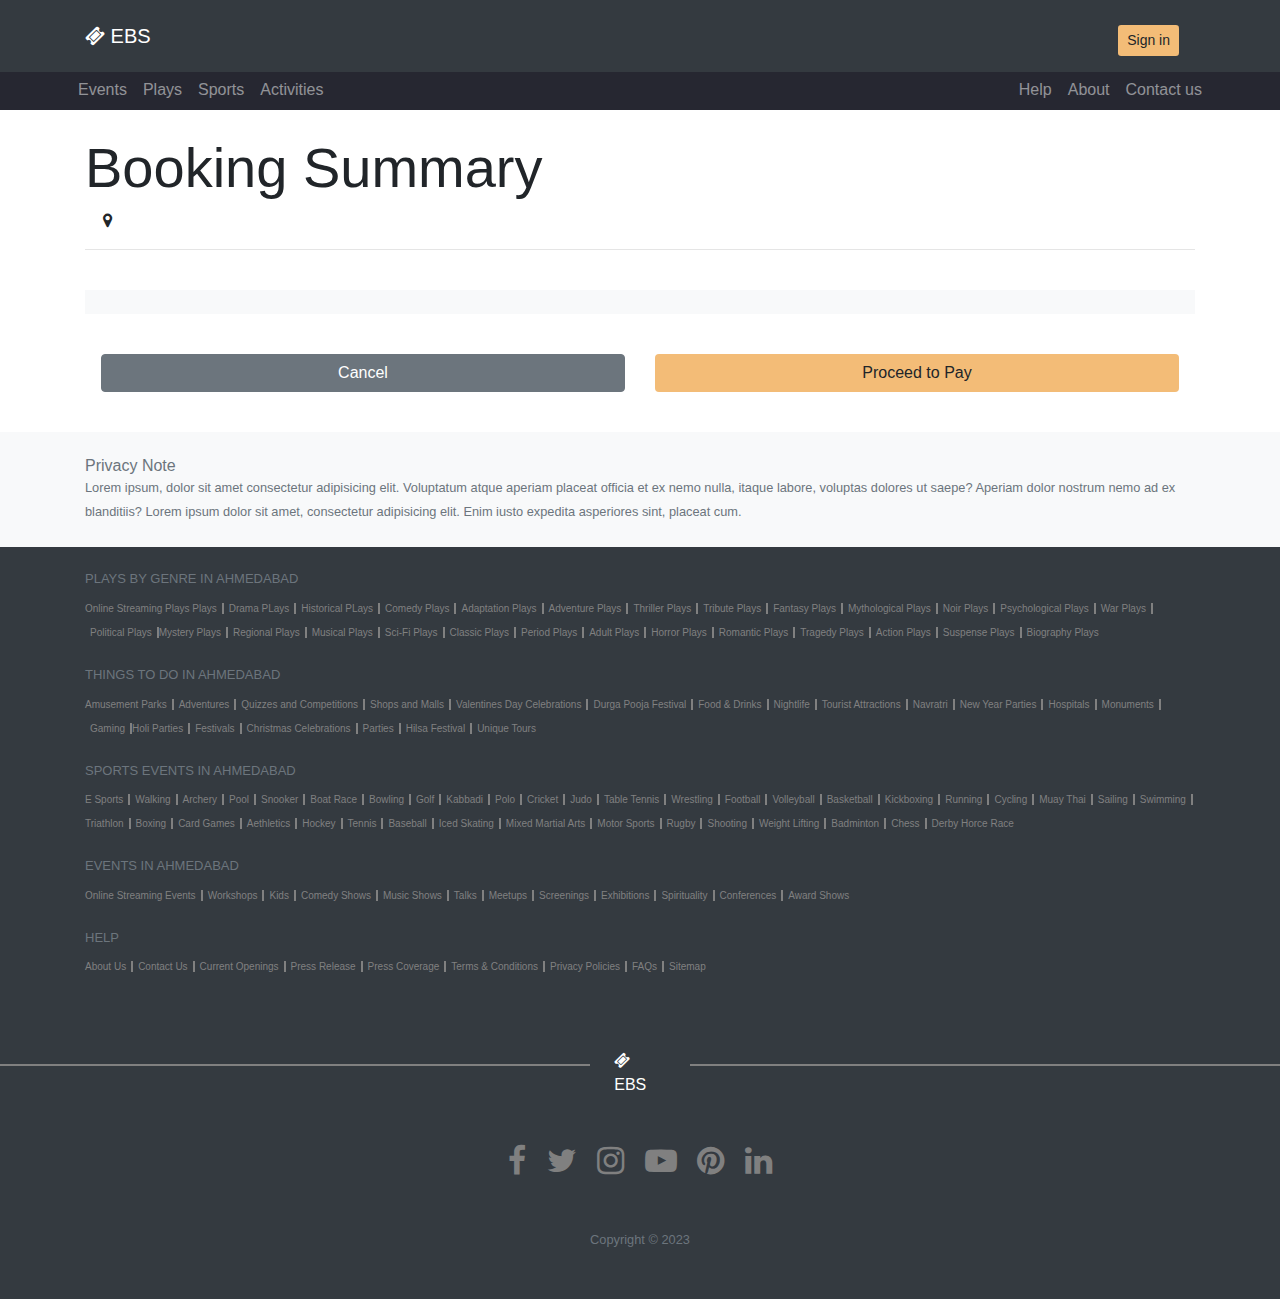
<file: confirm-event.html>
<!DOCTYPE html>
<html class="no-js" lang="en">

<head>
    <meta http-equiv="x-ua-compatible" content="ie=edge">
    <meta name="viewport" content="width=device-width, initial-scale=1.0" />
    <link rel="stylesheet" href="css/font-awesome.min.css">
    <link rel="stylesheet" href="css/bootstrap.css">
    <link rel="stylesheet" href="css/style.css">

    <title>Confirm Events - EBS</title>
</head>

<body id="home">
    <!--Navbar-->
    <nav class="navbar navbar-dark bg-dark fixed-top py-sm-2 py-md-3">
        <div class="container">
            <!-- logo -->
            <a class="navbar-brand d-none d-md-block" href="index.html">
                <i class="fa fa-ticket"></i> EBS
            </a>

            <!-- Laptop Sign In -->
            <div id="homeSignIn">
                <form class="form-inline d-none d-md-block float-left">
                    <a class="btn btn-sm mr-3 ml-0 mt-2" style="background-color:#f3bc77" data-toggle="modal" data-target="#loginModal">Sign in</a>
                </form>
            </div>

            <!-- Logged In Username -->
            <div id="homeSignedIn" class="text-white">
                <div class="d-none d-md-block" onclick="openNav()">
                    <i class="fa fa-user-circle"></i><span id="signedUserName"></span>
                </div>
            </div>

            <!-- Mobile header -->
            <div class="d-flex flex-row flex-fill align-items-center d-sm-block d-md-none">
                <div class="flex-grow-1">
                    <div class="text-white mb-0">
                        <h4 class="mb-0"><i class="fa fa-ticket"></i> EBS</h4>
                    </div>
                </div>
                <div id="homeSignedIn" class="text-white">
                    <div onclick="openNav()">
                        <span id="signedUserNameMobile"></span>
                    </div>
                </div>
            </div>
        </div>
    </nav>

    <!-- sidebar -->
    <div class="sidenav text-primary d-lg-block" id="mySidenav">
        <h5 class="bg-dark text-white py-4 pl-3" style="margin-top: -31px;">Hey!</h5>
        <a href="javascript:void(0)" class="closebtn text-white" onclick="closeNav()">&times;</a>
        <a href="booking-history.html" class="px-3 sidebar-items">
            <svg xmlns="http://www.w3.org/2000/svg" width="20" height="20" viewBox="0 0 24 24">
                <path fill="#666" fill-rule="evenodd"
                    d="M9.5 2A3.5 3.5 0 0 1 13 5.5V6h3l.375 6H22v3a2 2 0 1 0 0 4v3H2L3 6h3v-.5A3.5 3.5 0 0 1 9.5 2zM21 13H7v1.17a3.001 3.001 0 0 1 0 5.66V21h14v-1.17a3.001 3.001 0 0 1 0-5.66V13zM6 7H3.94l-.876 14H6v-2a2 2 0 1 0 0-4v-3h9.372l-.311-5H13v2h-1V7H7v2H6V7zm8 7.5l.735 1.489 1.643.238-1.19 1.16.281 1.636L14 18.25l-1.47.773.281-1.637-1.189-1.159 1.643-.238L14 14.5zM9.5 3A2.5 2.5 0 0 0 7 5.5V6h5v-.5A2.5 2.5 0 0 0 9.5 3z">
                </path>
            </svg>
            &nbsp;Booking History
            </span>
        </a>
        <hr>
        
        <div id="sidebar-logoutbtn">
            <div onclick="logout()">
                <div class="d-flex flex-row align-items-center p-2 bg-white rounded">
                    
                    <a class="btn btn-outline-warning py-1 btn-block">Sign Out</a>

                </div>
            </div>
        </div>
    </div>

    <!--Below navbar-->
    <nav class="navbar navbar-expand navbar-dark nav-activities below-navbar">
        <div class="container">
            <div class="d-none d-md-block">
                <ul class="navbar-nav">
                    <li class="nav-item">
                        <a class="nav-link py-0" href="#">Events</a>
                    </li>
                    <li class="nav-item">
                        <a class="nav-link py-0" href="#">Plays</a>
                    </li>
                    <li class="nav-item">
                        <a class="nav-link py-0" href="#">Sports</a>
                    </li>
                    <li class="nav-item">
                        <a class="nav-link py-0" href="#">Activities</a>
                    </li>

                </ul>
            </div>
            <div class="d-none d-lg-block">
                <ul class="navbar-nav ml-auto">
                    <li class="nav-item">
                        <a href="#" class="nav-link py-0">Help</a>
                    </li>
                    <li class="nav-item">
                        <a href="#" class="nav-link py-0">About</a>
                    </li>
                    <li class="nav-item">
                        <a href="#" class="nav-link py-0">Contact us</a>
                    </li>
                </ul>
            </div>


        </div>
    </nav>

    <!-- booking summary -->
    <div class="py-4" id="confirm-event">
        <div class="container">
            <h1 class="display-4">Booking Summary</h1>
            <h3 class="font-weight-normal" id="eventName"></h3>
            <p class="h5 font-weight-normal" id="eventSubDetails">
            </p>
            <span id="eventTime"> 
            </span>&nbsp;&nbsp;&nbsp;
            <i class="fa fa-map-marker mr-2"></i><span id="eventVenue"></span>
            <hr>
    
            <table class="table table-borderless">
                <tbody id="bookingSummary">
                    <tr>
                        <td class="h4 font-weight-normal" id="eventTickets"></td>
                    </tr>
    
                </tbody>
                <tfoot>
                    <tr class="bg-light">
                        <td class="h4 font-weight-normal" id="eventTotal"></td>
                    </tr>
                </tfoot>
            </table>
    
            <div class="row p-3">
                <div class="col-md-6">
                    <button type="button" class="btn btn-secondary btn-block mt-2" data-dismiss="modal" id="cancelBooking" onclick="cancelBooking()">Cancel</button>
            
                </div>
                <div class="col-md-6">
                    <button type="button" class="btn btn-block mt-2" style="background-color:#f3bc77" id="finalPayment" onclick="doBooking()">Proceed to Pay</button>
            
                </div>
            </div>
        </div>
    </div>

    <!--Footer section-->

    <!--Ipad and Mobile footer-->
    <div class="d-md-block d-lg-none mt-5">
        <nav class="navbar fixed-bottom navbar-light bg-light">
            <ul class="navbar-nav d-flex flex-row flex-fill text-center">
                <li class="nav-item flex-grow-1">
                    <a class="nav-link" href="index.html">
                       
                        <svg xmlns="http://www.w3.org/2000/svg" width="33px" height="33px" fill="#222539" class="bi bi-house-door-fill" viewBox="0 0 24 24">
                            <path d="M6.5 14.5v-3.505c0-.245.25-.495.5-.495h2c.25 0 .5.25.5.5v3.5a.5.5 0 0 0 .5.5h4a.5.5 0 0 0 .5-.5v-7a.5.5 0 0 0-.146-.354L13 5.793V2.5a.5.5 0 0 0-.5-.5h-1a.5.5 0 0 0-.5.5v1.293L8.354 1.146a.5.5 0 0 0-.708 0l-6 6A.5.5 0 0 0 1.5 7.5v7a.5.5 0 0 0 .5.5h4a.5.5 0 0 0 .5-.5Z"/>
                          </svg>
                        <br><small>Home</small>
                    </a>
                </li>
                
                <li class="nav-item flex-grow-1">
                    <a class="nav-link" href="#" data-toggle="modal" data-target="#loginModal">
                        <svg xmlns="http://www.w3.org/2000/svg" width="25px" height="33px" viewBox="0 0 24 24">
                            <path fill="#222539"
                                d="M12 11.044a4.5 4.5 0 1 1 0-9 4.5 4.5 0 0 1 0 9zM8.5 12h7a4.5 4.5 0 0 1 4.5 4.5V19a2 2 0 0 1-2 2H6a2 2 0 0 1-2-2v-2.5A4.5 4.5 0 0 1 8.5 12z">
                            </path>
                        </svg>
                        <br><small>Profile</small>
                    </a>
                </li>

            </ul>
        </nav>
    </div>

    <!--Laptop footer-->
    <div class="d-none d-lg-block">
        <!--Privacy note-->
        <section id="privacy-note" class="bg-light py-4">
            <div class="container text-muted">
                <h6 class="mb-0">Privacy Note</h6>
                <small>Lorem ipsum, dolor sit amet consectetur adipisicing elit. Voluptatum atque aperiam placeat
                    officia et ex nemo nulla, itaque labore, voluptas dolores ut saepe? Aperiam dolor nostrum nemo ad ex
                    blanditiis? Lorem ipsum dolor sit amet, consectetur adipisicing elit. Enim iusto expedita asperiores
                    sint, placeat cum.</small>
            </div>
        </section>

        <!--Footer links-->
        <section id="links" class="bg-dark text-muted">
            <div class="container">
                <div class="pb-2 pt-4">
                    <h6>Plays by Genre in Ahmedabad</h6>

                    <ul class="list-unstyled d-flex flex-row flex-wrap">
                        <li><a href="#" class="pl-0">Online Streaming Plays Plays</a></li>
                        <li><a href="#">Drama PLays</a></li>
                        <li><a href="#">Historical PLays</a></li>
                        <li><a href="#">Comedy Plays</a></li>
                        <li><a href="#">Adaptation Plays</a></li>
                        <li><a href="#">Adventure Plays</a></li>
                        <li><a href="#">Thriller Plays</a></li>
                        <li><a href="#">Tribute Plays</a></li>
                        <li><a href="#">Fantasy Plays</a></li>
                        <li><a href="#">Mythological Plays</a></li>
                        <li><a href="#">Noir Plays</a></li>
                        <li><a href="#">Psychological Plays</a></li>
                        <li><a href="#">War Plays</a></li>

                        <li><a href="#">Political Plays</a></li>
                        <li><a href="#" class="pl-0">Mystery Plays</a></li>
                        <li><a href="#">Regional Plays</a></li>
                        <li><a href="#">Musical Plays</a></li>
                        <li><a href="#">Sci-Fi Plays</a></li>
                        <li><a href="#">Classic Plays</a></li>
                        <li><a href="#">Period Plays</a></li>
                        <li><a href="#">Adult Plays</a></li>
                        <li><a href="#">Horror Plays</a></li>
                        <li><a href="#">Romantic Plays</a></li>
                        <li><a href="#">Tragedy Plays</a></li>
                        <li><a href="#">Action Plays</a></li>
                        <li><a href="#">Suspense Plays</a></li>
                        <li><a href="#" class="border-0">Biography Plays</a></li>
                    </ul>

                </div>

                <div class="pb-2">
                    <h6>Things To Do In Ahmedabad</h6>

                    <ul class="list-unstyled d-flex flex-row flex-wrap">
                        <li><a href="#" class="pl-0">Amusement Parks</a></li>
                        <li><a href="#">Adventures</a></li>
                        <li><a href="#">Quizzes and Competitions</a></li>
                        <li><a href="#">Shops and Malls</a></li>
                        <li><a href="#">Valentines Day Celebrations</a></li>
                        <li><a href="#">Durga Pooja Festival</a></li>
                        <li><a href="#">Food & Drinks</a></li>
                        <li><a href="#">Nightlife</a></li>
                        <li><a href="#">Tourist Attractions</a></li>
                        <li><a href="#">Navratri</a></li>
                        <li><a href="#">New Year Parties</a></li>
                        <li><a href="#">Hospitals</a></li>
                        <li><a href="#">Monuments</a></li>
                        <li><a href="#">Gaming</a></li>
                        <li><a href="#" class="pl-0">Holi Parties</a></li>
                        <li><a href="#">Festivals</a></li>
                        <li><a href="#">Christmas Celebrations</a></li>
                        <li><a href="#">Parties</a></li>
                        <li><a href="#">Hilsa Festival</a></li>
                        <li><a href="#" class="border-0">Unique Tours</a></li>

                    </ul>

                </div>

                <div class="pb-2">
                    <h6>Sports Events In Ahmedabad</h6>

                    <ul class="list-unstyled d-flex flex-row flex-wrap">
                        <li><a href="#" class="pl-0">E Sports</a></li>
                        <li><a href="#">Walking</a></li>
                        <li><a href="#">Archery</a></li>
                        <li><a href="#">Pool</a></li>
                        <li><a href="#">Snooker</a></li>
                        <li><a href="#">Boat Race</a></li>
                        <li><a href="#">Bowling</a></li>
                        <li><a href="#">Golf</a></li>
                        <li><a href="#">Kabbadi</a></li>
                        <li><a href="#">Polo</a></li>
                        <li><a href="#">Cricket</a></li>
                        <li><a href="#">Judo</a></li>
                        <li><a href="#">Table Tennis</a></li>
                        <li><a href="#">Wrestling</a></li>
                        <li><a href="#">Football</a></li>
                        <li><a href="#">Volleyball</a></li>
                        <li><a href="#">Basketball</a></li>
                        <li><a href="#">Kickboxing</a></li>
                        <li><a href="#">Running</a></li>
                        <li><a href="#">Cycling</a></li>
                        <li><a href="#">Muay Thai</a></li>
                        <li><a href="#">Sailing</a></li>
                        <li><a href="#">Swimming</a></li>
                        <li><a href="#" class="pl-0">Triathlon</a></li>
                        <li><a href="#">Boxing</a></li>
                        <li><a href="#">Card Games</a></li>
                        <li><a href="#">Aethletics</a></li>
                        <li><a href="#">Hockey</a></li>
                        <li><a href="#">Tennis</a></li>
                        <li><a href="#">Baseball</a></li>
                        <li><a href="#">Iced Skating</a></li>
                        <li><a href="#">Mixed Martial Arts</a></li>
                        <li><a href="#">Motor Sports</a></li>
                        <li><a href="#">Rugby</a></li>
                        <li><a href="#">Shooting</a></li>
                        <li><a href="#">Weight Lifting</a></li>
                        <li><a href="#">Badminton</a></li>
                        <li><a href="#">Chess</a></li>
                        <li><a href="#" class="border-0">Derby Horce Race</a></li>


                    </ul>

                </div>

                <div class="pb-2">
                    <h6>Events In Ahmedabad</h6>

                    <ul class="list-unstyled d-flex flex-row flex-wrap">
                        <li><a href="#" class="pl-0">Online Streaming Events</a></li>
                        <li><a href="#">Workshops</a></li>
                        <li><a href="#">Kids</a></li>
                        <li><a href="#">Comedy Shows</a></li>
                        <li><a href="#">Music Shows</a></li>
                        <li><a href="#">Talks</a></li>
                        <li><a href="#">Meetups</a></li>
                        <li><a href="#">Screenings</a></li>
                        <li><a href="#">Exhibitions</a></li>
                        <li><a href="#">Spirituality</a></li>
                        <li><a href="#">Conferences</a></li>
                        <li><a href="#" class="border-0">Award Shows</a></li>


                    </ul>

                </div>

                <div class="pb-2">
                    <h6>Help</h6>

                    <ul class="list-unstyled d-flex flex-row flex-wrap">
                        <li><a href="#" class="pl-0">About Us</a></li>
                        <li><a href="#">Contact Us</a></li>
                        <li><a href="#">Current Openings</a></li>
                        <li><a href="#">Press Release</a></li>
                        <li><a href="#">Press Coverage</a></li>
                        <li><a href="#">Terms & Conditions</a></li>
                        <li><a href="#">Privacy Policies</a></li>
                        <li><a href="#">FAQs</a></li>

                        <li><a href="#" class="border-0">Sitemap</a></li>


                    </ul>

                </div>

            </div>

            <div class="d-flex justify-content-center align-items-baseline py-5 footer-logo">
                <span></span>
                <a href="#" class="mx-4 text-white text-decoration-none">
                    
                    <i class="fa fa-ticket"></i> EBS
                </a>
                <span></span>
            </div>

            <div class="socials">
                <div class="container text-center pb-5">
                    <a href="https://www.facebook.com/"><i class="fa fa-facebook fa-2x mx-2"></i></a>
                    <a href="https://www.twitter.com/"><i class="fa fa-twitter fa-2x mx-2"></i></a>
                    <a href="https://www.instagram.com/"><i class="fa fa-instagram fa-2x mx-2"></i></a>
                    <a href="https://www.youtube.com/"><i class="fa fa-youtube-play fa-2x mx-2"></i></a>
                    <a href="https://www.pinterest.com/"><i class="fa fa-pinterest fa-2x mx-2"></i></a>
                    <a href="https://www.linkedin.com/"><i class="fa fa-linkedin fa-2x mx-2"></i></a>
                </div>
            </div>

            <div class="copyright text-center pb-5">
                <small>Copyright &copy; 2023</small>
            </div>
        </section>
    </div>

    <!-- Login Modal -->
    <div class="modal fade" id="loginModal" tabindex="-1" aria-labelledby="loginModalLabel" aria-hidden="true">
        <div class="modal-dialog">
            <div class="modal-content">
                <div class="modal-header">
                    <h2 class="modal-title" id="loginModalLabel">Login</h2>
                    <button type="button" class="close" data-dismiss="modal" aria-label="Close">
                        <span aria-hidden="true">&times;</span>
                    </button>
                </div>
                <div class="modal-body text-center">
                    <form class="mb-4">
                        <div class="form-group">
                            <input type="number" name="" id="loginNo" class="form-control" placeholder="Enter Contact Number"
                             required>
                        </div>
                        <div class="form-group">
                            <input type="password" name="" id="loginPass" class="form-control" placeholder="Enter Password"
                                required>
                        </div>
                        <input type="submit" value="Login" class="btn btn-block" style="background-color:#f3bc77" id="btnLogin" onclick="Login()">
                    </form>

                    <a href="#" class="text-danger" id="next-trigger"><small>Don't have a account? Register
                            Yourself</small></a>
                </div>

            </div>
        </div>
    </div>

    <!-- Register Modal -->
    <div class="modal fade" id="registerModal" tabindex="-1" aria-labelledby="registerModalLabel" aria-hidden="true">
        <div class="modal-dialog">
            <div class="modal-content">
                <div class="modal-header">
                    <h2 class="modal-title" id="registerModalLabel">Register</h2>
                    <button type="button" class="close" data-dismiss="modal" aria-label="Close">
                        <span aria-hidden="true">&times;</span>
                    </button>
                </div>
                <div class="modal-body text-center">
                    <form class="mb-4">
                        <div class="form-group">
                            <input type="text" name="" id="userName" class="form-control" placeholder="Enter Name" required>
                        </div>
                        <div class="form-group">
                            <input type="number" name="" id="userContact" class="form-control" placeholder="Enter Contact Number"
                                maxlength="10" required>
                        </div>
                        <div class="form-group">
                            <input type="password" name="" id="userPassword" class="form-control" placeholder="Enter Password"
                                required>
                        </div>
                        <div class="form-group">
                            <input type="password" name="" id="userConfirm" class="form-control" placeholder="Confirm Password"
                                required>
                        </div>
                        <input type="submit" value="Register" class="btn btn-block" style="background-color:#f3bc77" id="btnRegister" onclick="Register()">
                    </form>

                    <a href="#" class="text-danger" id="back-trigger" data-dismiss="modal"><small>Already have an
                            account? Login</small></a>
                </div>

            </div>
        </div>
    </div>


    <script src="js/jquery.min.js"></script>
    <script src="js/popper.min.js"></script>
    <script src="js/bootstrap.min.js"></script>

    <script src="js/userLogin.js"></script>
    <script src="js/confirmEvent.js"></script>
    <script src="js/main.js"></script>
    
    <script>
        let openNav = () => {
            document.getElementById('mySidenav').style.width = "400px"
            document.getElementById('mySidenav').style.marginTop = "-25px"
        }

        let closeNav = () => {
            document.getElementById('mySidenav').style.width = "0px"
        }
    </script>



    
    
</body>

</html>
</file>
<file: css/style.css>
.nav-activities {
  background: #262731;
  margin-top: 70px; }

.navbar-nav .badge {
  position: relative;
  bottom: 12px;
  right: 10px;
  font-size: 8px;
  font-weight: 500; }

.menulines {
  font-size: 30px;
  color: white; }

.sidenav {
  padding-top: 100px;
  height: 100vh;
  width: 0;
  position: fixed;
  top: 0;
  right: 0;
  z-index: 1;
  background-color: white;
  overflow-x: hidden;
  transition: all 0.5s; }
  .sidenav a {
    text-decoration: none;
    color: black;
    margin: 10px 0;
    padding: 0 10px;
    display: block; }
  .sidenav .closebtn {
    position: absolute;
    top: 70px;
    right: 25px;
    font-size: 35px; }
  .sidenav .sidebar-icons {
    position: absolute;
    right: 20px; }

.slick-dots li.slick-active button:before {
  color: black !important; }

.slick-prev:before {
  color: black !important; }

.slick-next:before {
  color: black !important; }

.search-item {
  color: #f3bc77; }

#heading-img {
  margin-top: -20px;
  margin-right: -10px; }

@media only screen and (max-width: 575px) {
  #main-content {
    margin-left: 20px; }
  .slick-recommended-movies img {
    width: 40px; }
  .nav-activities {
    display: none; }
  .h3 {
    font-size: large; }
  .slick-recommended-movies .slick-prev:before, .slick-entertainment .slick-prev:before {
    display: none; }
  .slick-recommended-movies .slick-next:before, .slick-entertainment .slick-next:before {
    display: none; }
  .below-navbar {
    width: 104%; } 
  #event-detail, #heading-slider{
    margin-top: 80px!important;
  }
  #aboutInfo{
    padding-bottom: 40px;
  }
  #signedHistoryUserName{
    margin-top: 43px;
    margin-left: 10px;
  }
}

.col-2 img {
  margin-top: 100px;
  width: 70px; }

@media (max-width: 992px) and (min-width: 576px) {
  #main-content {
    margin-left: 20px; }
  .col-2 img {
    width: 150px;
    margin-top: 20px; }
  .slick-recommended-movies .slick-prev:before, .slick-entertainment .slick-prev:before {
    display: none; }
  .slick-recommended-movies .slick-next:before, .slick-entertainment .slick-next:before {
    display: none; }
  .below-navbar {
    width: 104%; } 
    #event-detail{
      margin-top: 40px!important;
    }
  }

#outdoor-events .badge {
  font-size: medium; }

#services a {
  color: gray;
  text-decoration: none; }

#services a:hover {
  color: white; }

#links h6 {
  text-transform: uppercase;
  font-size: small; }

#links li a {
  text-decoration: none;
  color: gray;
  border-right: 2px solid gray;
  padding: 0 5px;
  font-size: x-small; }

#links li a:hover {
  color: white; }

#citiesModal .modal-content {
  width: 1200px;
  margin-left: -350px;
  margin-top: 100px; }

.tooltip-inner {
  background-color: #f3dbf0 !important;
  color: gray;
  max-width: 700px !important;
  margin-left: 200px !important; }

.tooltip.top .tooltip-arrow {
  border-top-color: #f3dbf0; }

.tooltip.right .tooltip-arrow {
  border-right-color: #f3dbf0; }

.tooltip.bottom .tooltip-arrow {
  border-bottom-color: #f3dbf0; }

.tooltip.left .tooltip-arrow {
  border-left-color: #f3dbf0; }

.bs-tooltip-auto[x-placement^=bottom] .arrow::before,
.bs-tooltip-bottom .arrow::before {
  border-bottom-color: #f3dbf0; }

.footer-logo span {
  border: 1px solid gray;
  width: 600px; }

.socials i {
  color: gray; }

.socials i:hover {
  color: white; }

.loginContent {
  margin-top: 200px; }

.wrapper {
  display: flex;
  width: 100%;
  align-items: stretch;
  margin-top: 60px; }

#sidebar {
  min-width: 250px;
  max-width: 250px;
  min-height: 100vh;
  margin-left: -250px;
  background: #f3bc77;
  color: #fff;
  transition: all 0.3s; }

a[data-toggle="collapse"] {
  position: relative; }

#sidebar.active {
  margin-left: 0; }

@media (min-width: 576px) {
  #sidebar {
    margin-left: -250px; }
  #sidebar.active {
    margin-left: 0; } }

#sidebar .sidebar-header {
  padding: 20px;
  background: #f3bc77; }

#sidebar ul.components {
  padding: 20px 0;
  border-bottom: 1px solid #f3bc77; }

#sidebar ul p {
  color: #fff;
  padding: 10px; }

#sidebar ul li a {
  color: white;
  padding: 10px 10px 10px 30px;
  font-size: 1.1em;
  display: block; }

#sidebar ul li a:hover {
  color: #f3bc77;
  background: #fff;
  text-decoration: none; }

@media (min-width: 912px) {
  .monsterheader {
    background-image: url("https://www.belloflostsouls.net/wp-content/uploads/2020/02/monster-hunter-pwsa-movie-feat-800x400.jpg");
    background-repeat: no-repeat;
    background-size: cover; }
  #monsterHunterHeader {
    color: white; } }

#showDate a:link {
  color: #f3bc77; }

@media only screen and (max-width: 575px) {
  #event-detail{
      margin-top: 80px;
  }
}

@media only screen and (max-width: 575px) {
  #confirm-event{
      margin-top: 80px;
  }
}
</file>
